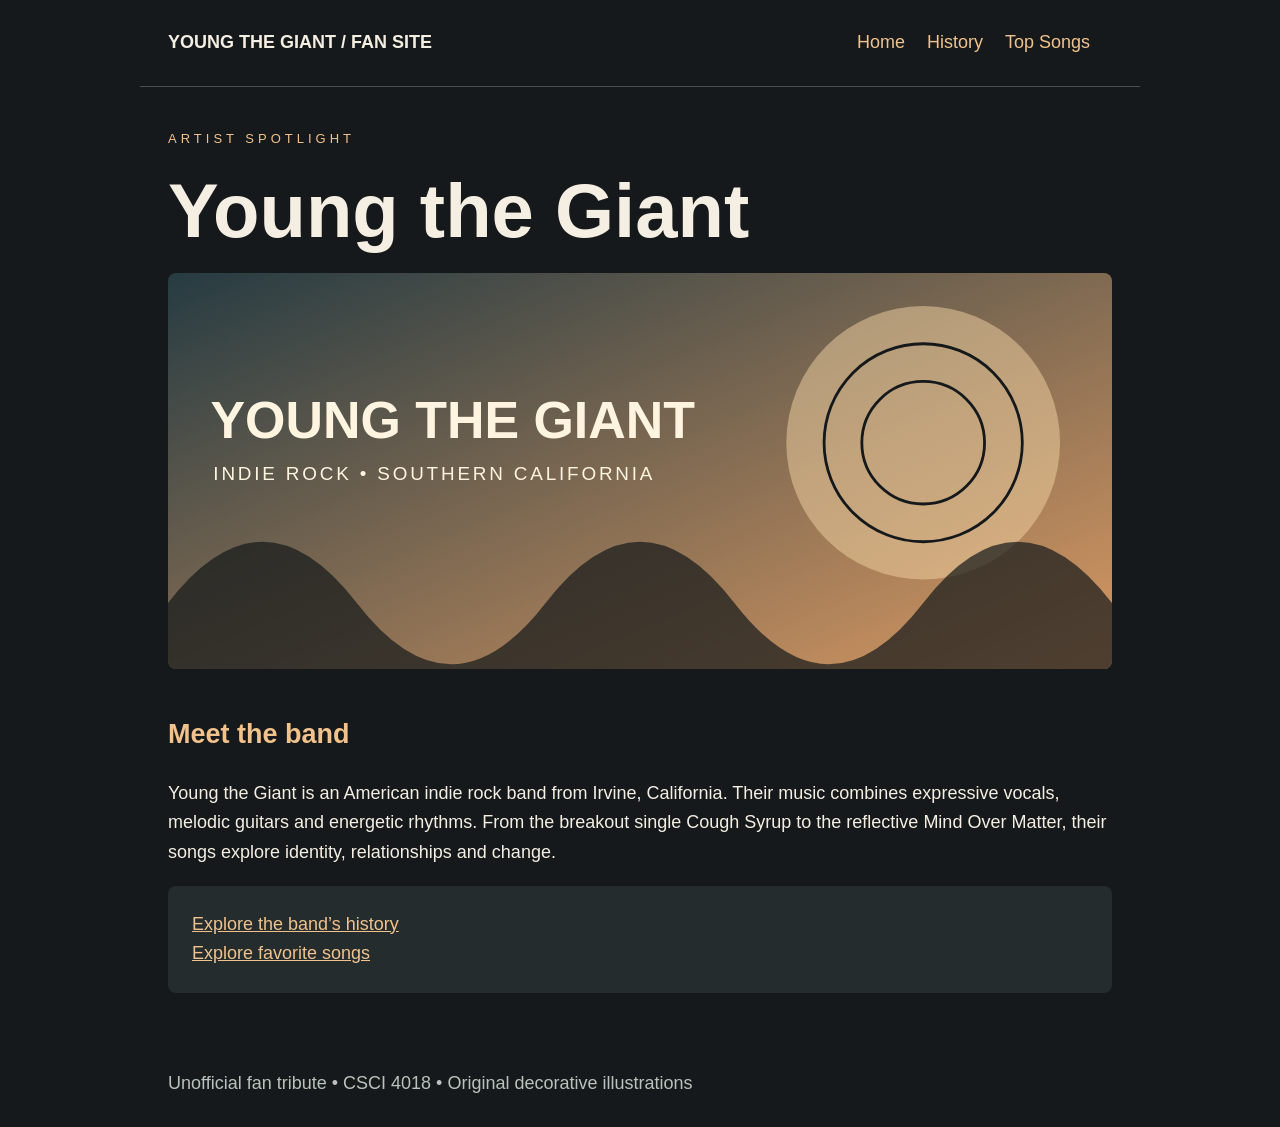
<file: index.html>
<!DOCTYPE html><html lang="en"><head><meta charset="utf-8"><meta name="viewport" content="width=device-width, initial-scale=1"><title>Home | Young the Giant</title><link rel="stylesheet" href="style.css"></head><body><header><strong>YOUNG THE GIANT / FAN SITE</strong><nav aria-label="Main navigation"><a href="index.html">Home</a><a href="history.html">History</a><a href="songs.html">Top Songs</a></nav></header><main><p class="eyebrow">ARTIST SPOTLIGHT</p><h1>Young the Giant</h1><img src="stage.svg" alt="Original Young the Giant fan artwork with a warm sun and sound waves"><section><h2>Meet the band</h2><p>Young the Giant is an American indie rock band from Irvine, California. Their music combines expressive vocals, melodic guitars and energetic rhythms. From the breakout single Cough Syrup to the reflective Mind Over Matter, their songs explore identity, relationships and change.</p><div class="panel"><a href="history.html">Explore the band’s history</a><br><a href="songs.html">Explore favorite songs</a></div></section></main><footer>Unofficial fan tribute • CSCI 4018 • Original decorative illustrations</footer></body></html>
</file>
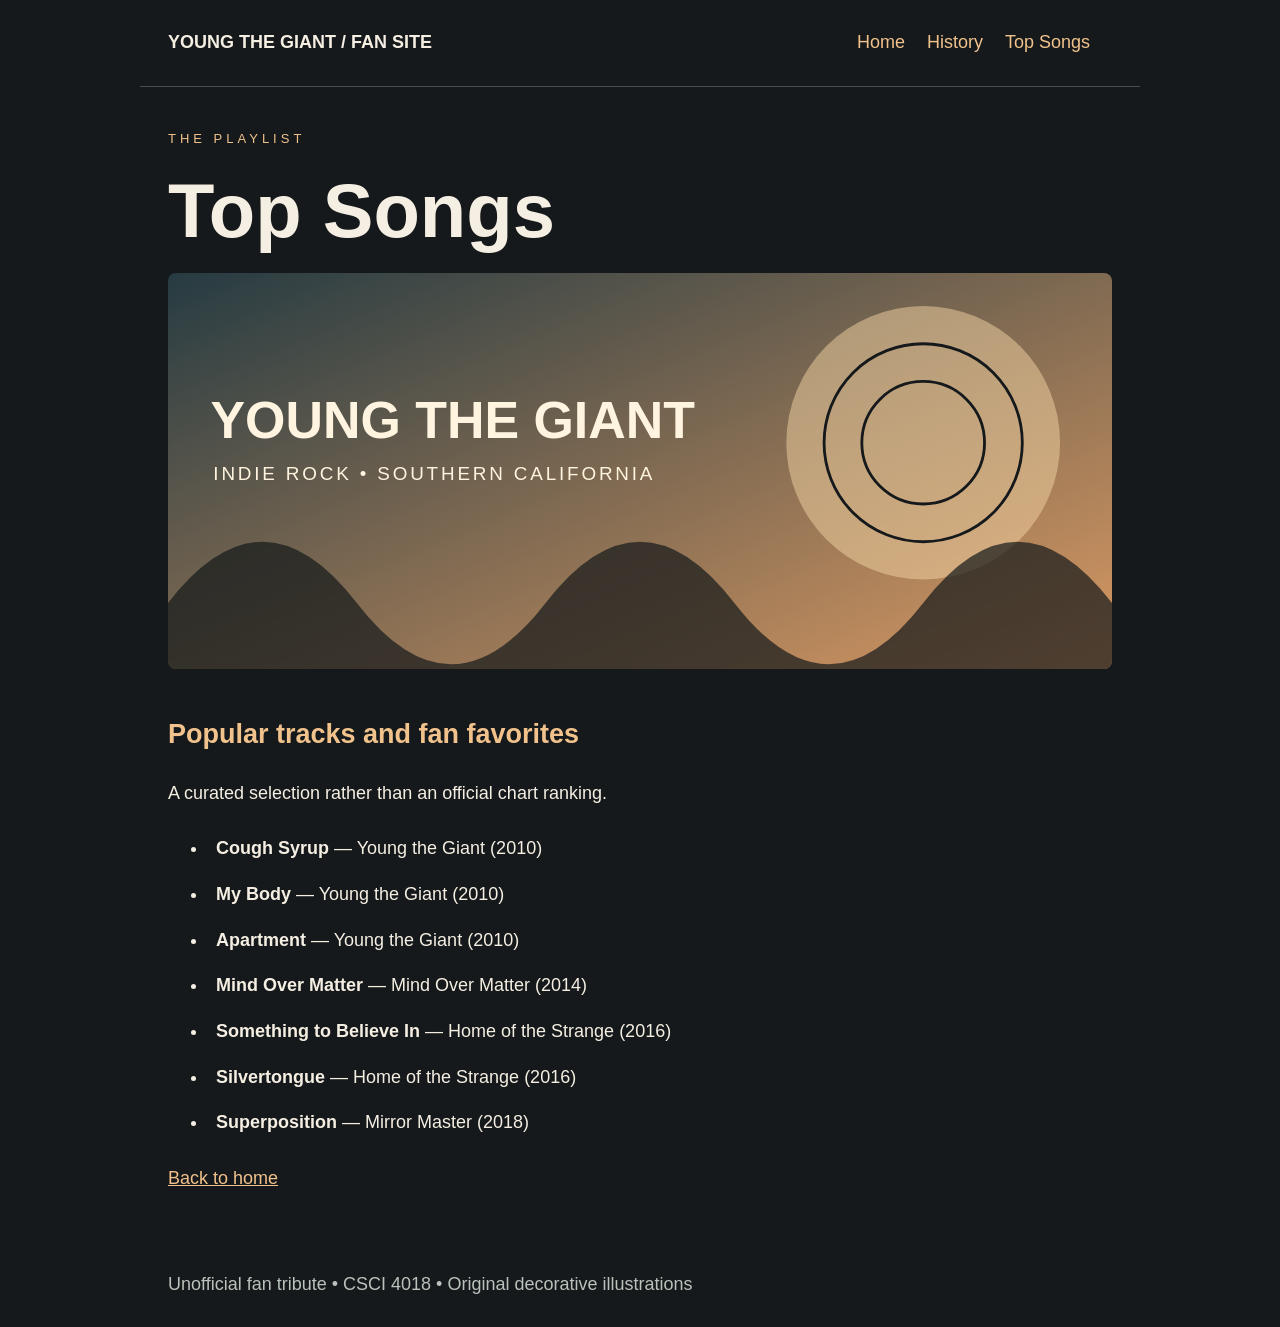
<file: songs.html>
<!DOCTYPE html><html lang="en"><head><meta charset="utf-8"><meta name="viewport" content="width=device-width, initial-scale=1"><title>Top Songs | Young the Giant</title><link rel="stylesheet" href="style.css"></head><body><header><strong>YOUNG THE GIANT / FAN SITE</strong><nav aria-label="Main navigation"><a href="index.html">Home</a><a href="history.html">History</a><a href="songs.html">Top Songs</a></nav></header><main><p class="eyebrow">THE PLAYLIST</p><h1>Top Songs</h1><img src="stage.svg" alt="Young the Giant fan artwork"><section><h2>Popular tracks and fan favorites</h2><p>A curated selection rather than an official chart ranking.</p><ul><li><strong>Cough Syrup</strong> — Young the Giant (2010)</li><li><strong>My Body</strong> — Young the Giant (2010)</li><li><strong>Apartment</strong> — Young the Giant (2010)</li><li><strong>Mind Over Matter</strong> — Mind Over Matter (2014)</li><li><strong>Something to Believe In</strong> — Home of the Strange (2016)</li><li><strong>Silvertongue</strong> — Home of the Strange (2016)</li><li><strong>Superposition</strong> — Mirror Master (2018)</li></ul><a href="index.html">Back to home</a></section></main><footer>Unofficial fan tribute • CSCI 4018 • Original decorative illustrations</footer></body></html>
</file>
<file: style.css>
*{box-sizing:border-box}body{margin:0;background:#15191b;color:#f5eee2;font:18px/1.65 Arial,sans-serif}header,main,footer{max-width:1000px;margin:auto;padding:28px}header{display:flex;justify-content:space-between;align-items:center;flex-wrap:wrap;border-bottom:1px solid #48504e}nav a{color:#f1c28c;margin-right:22px;text-decoration:none}nav a:hover,nav a:focus{text-decoration:underline}h1{font-size:clamp(38px,7vw,76px);line-height:1.1;margin:20px 0}h2{color:#f1c28c}img{width:100%;border-radius:8px;display:block}section{padding:20px 0}small,footer{color:#b9c2bb}li{padding:8px}a{color:#f1c28c}.eyebrow{letter-spacing:4px;color:#f1c28c;font-size:13px}.panel{background:#242c2d;padding:24px;border-radius:8px}
</file>
